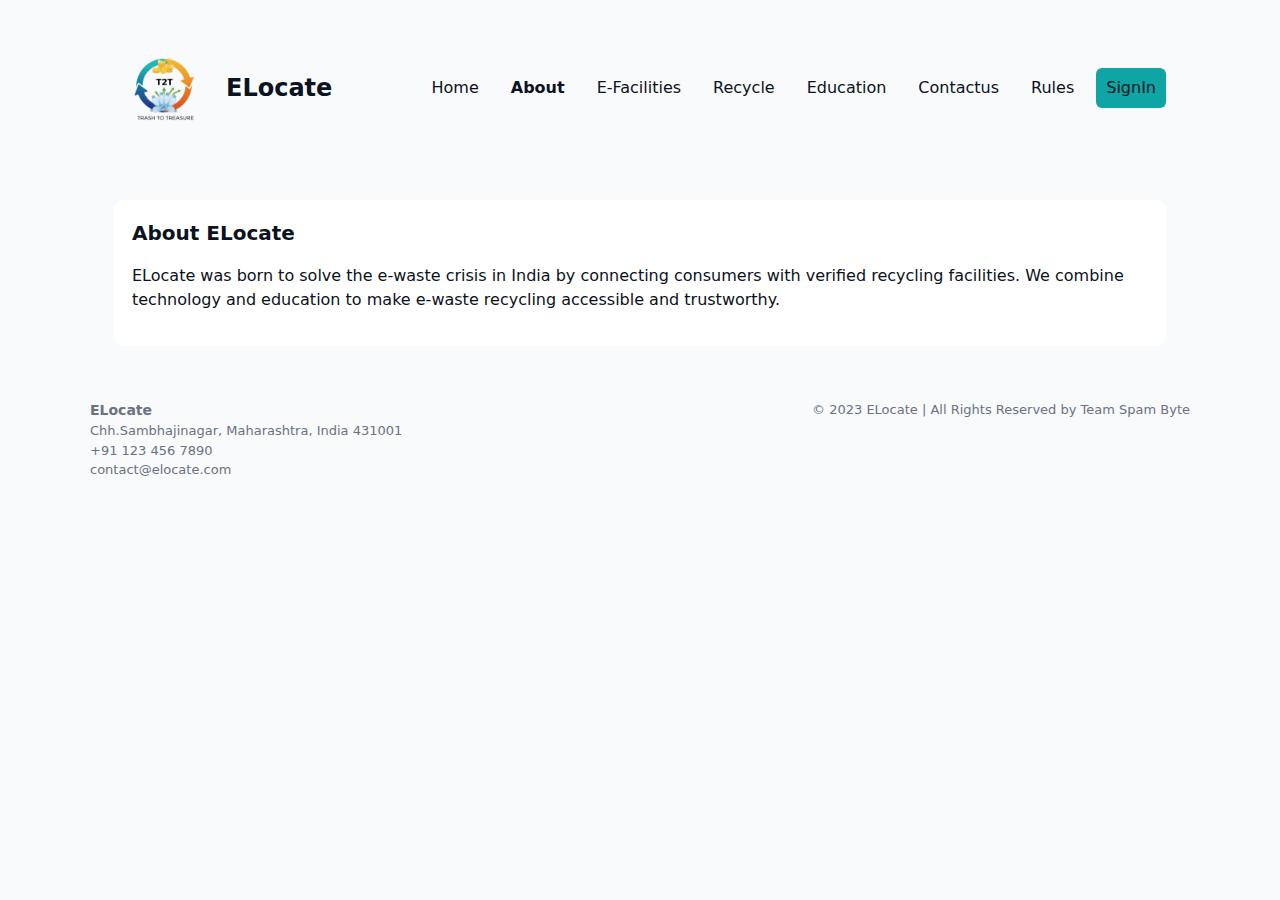
<file: about.html>
<!doctype html>
<html lang="en">
<head>
  <meta charset="utf-8" />
  <meta name="viewport" content="width=device-width,initial-scale=1" />
  <title>About - ELocate Clone</title>
  <link rel="stylesheet" href="styles.css" />
</head>
<body>
  <header class="container">
    <nav class="nav" role="navigation">
      <div class="brand"><img src="logo.png" alt="logo"/><span>ELocate</span></div>
      <div class="header-links">
        <div id="mobile-toggle" style="display:none;cursor:pointer">☰</div>
        <div class="navlinks" id="mobile-menu" style="display:flex">
          <a href="index.html" >Home</a>
          <a href="about.html" style="font-weight:700">About</a>
          <a href="efacilities.html" >E-Facilities</a>
          <a href="recycle.html" >Recycle</a>
          <a href="education.html" >Education</a>
          <a href="contactus.html" >Contactus</a>
          <a href="rules.html" >Rules</a>
          <a href="signin.html" class="cta">SignIn</a>
        </div>
      </div>
    </nav>
  </header>

  <main class="container">
    
<section class="card">
  <h2 class="section-title">About ELocate</h2>
  <p>ELocate was born to solve the e-waste crisis in India by connecting consumers with verified recycling facilities. We combine technology and education to make e-waste recycling accessible and trustworthy.</p>
</section>

  </main>

  <footer class="container footer">
    <div style="display:flex;justify-content:space-between;flex-wrap:wrap;gap:10px">
      <div>
        <strong>ELocate</strong><div class="small">Chh.Sambhajinagar, Maharashtra, India 431001<br/>+91 123 456 7890<br/>contact@elocate.com</div>
      </div>
      <div class="small">© 2023 ELocate | All Rights Reserved by Team Spam Byte</div>
    </div>
  </footer>

<script src="script.js"></script>
</body>
</html>
</file>
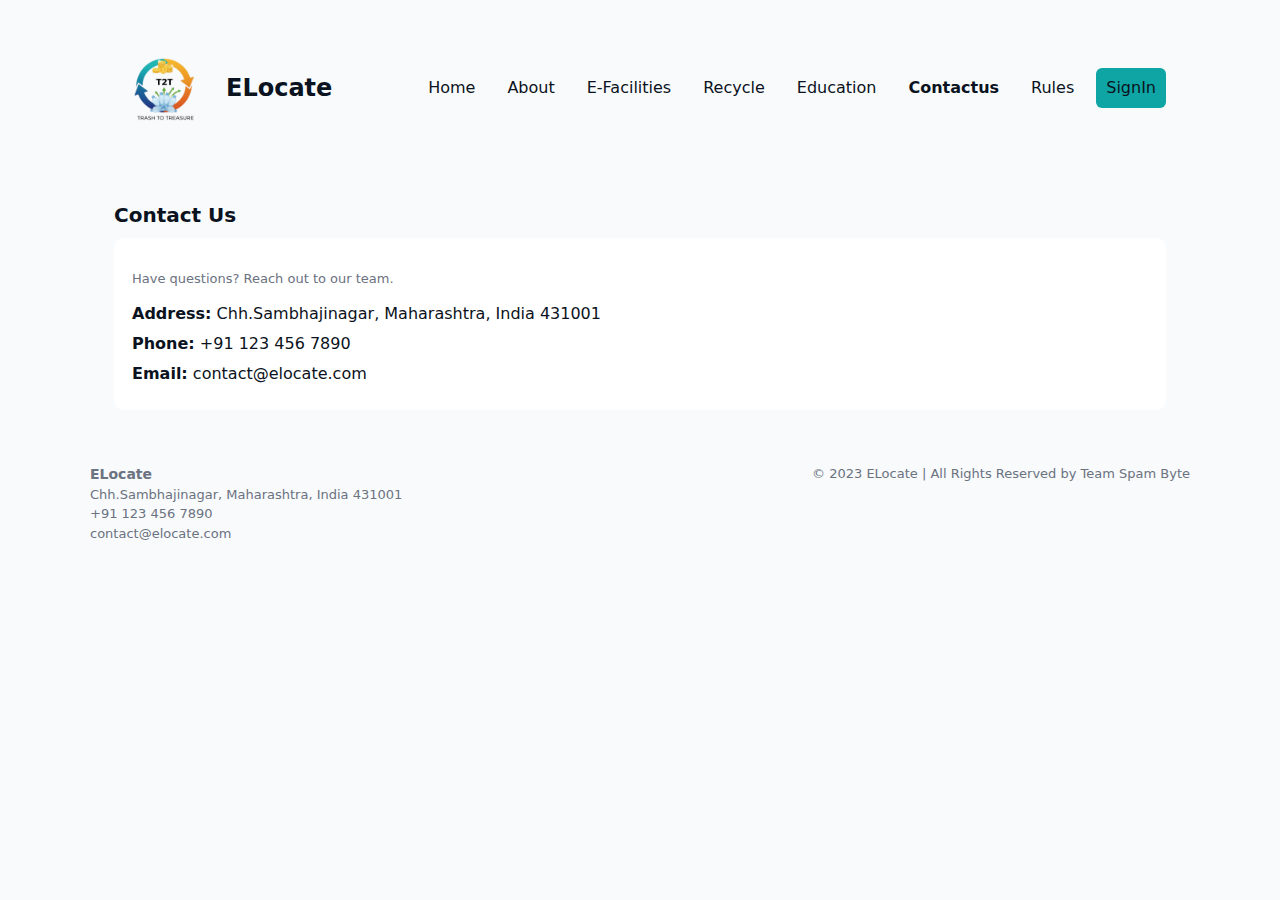
<file: contactus.html>
<!doctype html>
<html lang="en">
<head>
  <meta charset="utf-8" />
  <meta name="viewport" content="width=device-width,initial-scale=1" />
  <title>Contact Us - ELocate Clone</title>
  <link rel="stylesheet" href="styles.css" />
</head>
<body>
  <header class="container">
    <nav class="nav" role="navigation">
      <div class="brand"><img src="logo.png" alt="logo"/><span>ELocate</span></div>
      <div class="header-links">
        <div id="mobile-toggle" style="display:none;cursor:pointer">☰</div>
        <div class="navlinks" id="mobile-menu" style="display:flex">
          <a href="index.html" >Home</a>
          <a href="about.html" >About</a>
          <a href="efacilities.html" >E-Facilities</a>
          <a href="recycle.html" >Recycle</a>
          <a href="education.html" >Education</a>
          <a href="contactus.html" style="font-weight:700">Contactus</a>
          <a href="rules.html" >Rules</a>
          <a href="signin.html" class="cta">SignIn</a>
        </div>
      </div>
    </nav>
  </header>

  <main class="container">
    
<section>
  <h2 class="section-title">Contact Us</h2>
  <div class="card">
    <p class="small">Have questions? Reach out to our team.</p>
    <ul class="contact-list">
      <li><strong>Address:</strong> Chh.Sambhajinagar, Maharashtra, India 431001</li>
      <li><strong>Phone:</strong> +91 123 456 7890</li>
      <li><strong>Email:</strong> contact@elocate.com</li>
    </ul>
  </div>
</section>

  </main>

  <footer class="container footer">
    <div style="display:flex;justify-content:space-between;flex-wrap:wrap;gap:10px">
      <div>
        <strong>ELocate</strong><div class="small">Chh.Sambhajinagar, Maharashtra, India 431001<br/>+91 123 456 7890<br/>contact@elocate.com</div>
      </div>
      <div class="small">© 2023 ELocate | All Rights Reserved by Team Spam Byte</div>
    </div>
  </footer>

<script src="script.js"></script>
</body>
</html>
</file>
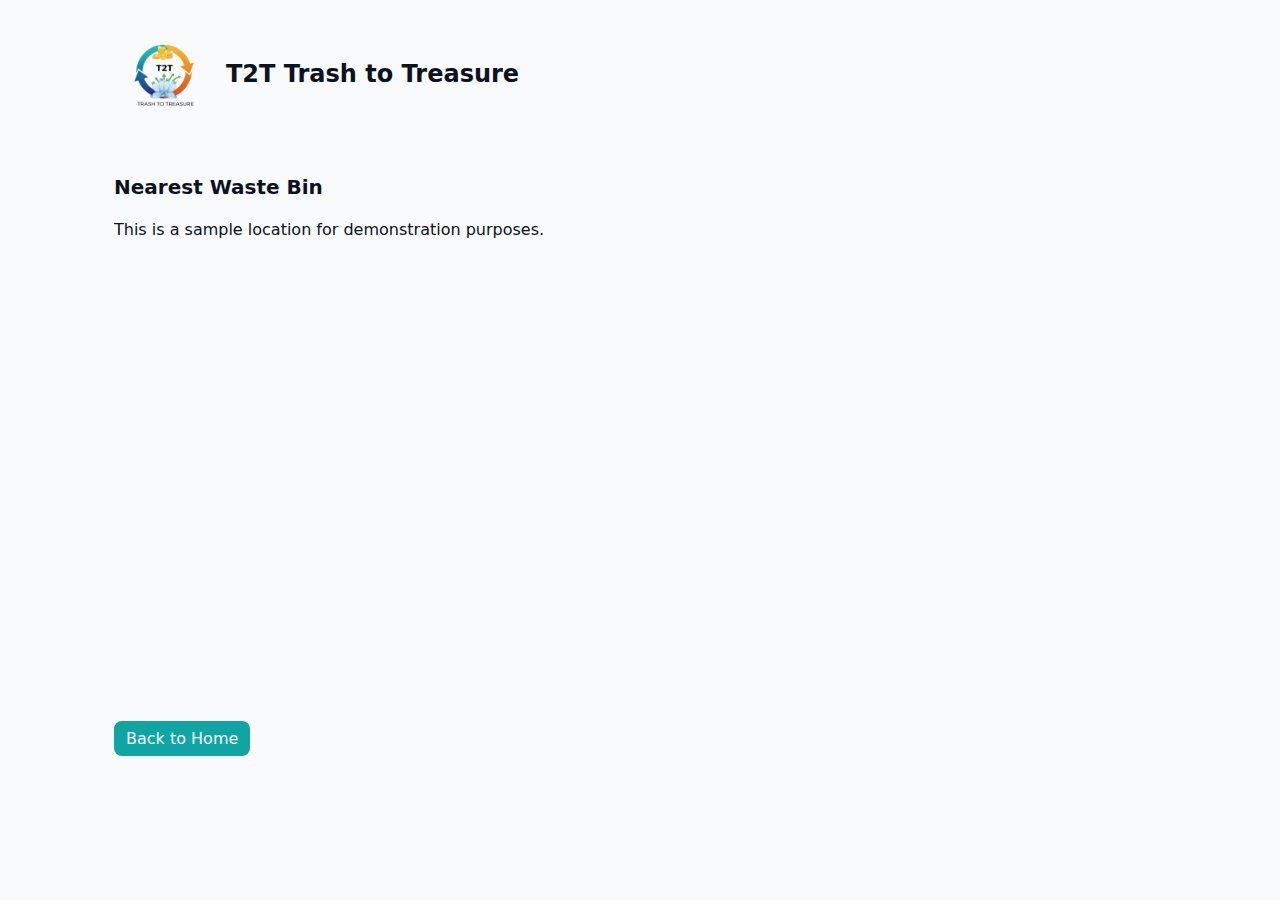
<file: dummy_location.html>
<!DOCTYPE html>
<html lang="en">
<head>
  <meta charset="UTF-8">
  <meta name="viewport" content="width=device-width, initial-scale=1.0">
  <title>Nearest Bin - T2T</title>
  <link rel="stylesheet" href="styles.css">
</head>
<body>
  <header class="container">
    <div class="brand"><img src="logo.png" alt="logo"/><span>T2T Trash to Treasure</span></div>
  </header>

  <main class="container">
    <h2 class="section-title">Nearest Waste Bin</h2>
    <p>This is a sample location for demonstration purposes.</p>
    
    <iframe
      src="https://www.google.com/maps/embed?pb=!1m18!1m12!1m3!1d3916.484083515505!2d76.6413!3d9.3155!2m3!1f0!2f0!3f0!3m2!1i1024!2i768!4f13.1!3m3!1m2!1s0x3b0629c6d3a6d6ed%3A0x123456789abcdef!2sNSS%20Polytechnic%20College%2C%20Pandalam!5e0!3m2!1sen!2sin!4v1234567890"
      width="100%" height="450" style="border:0;" allowfullscreen="" loading="lazy">
    </iframe>

    <p style="margin-top:12px"><a href="index.html" class="cta">Back to Home</a></p>
  </main>
</body>
</html>
</file>
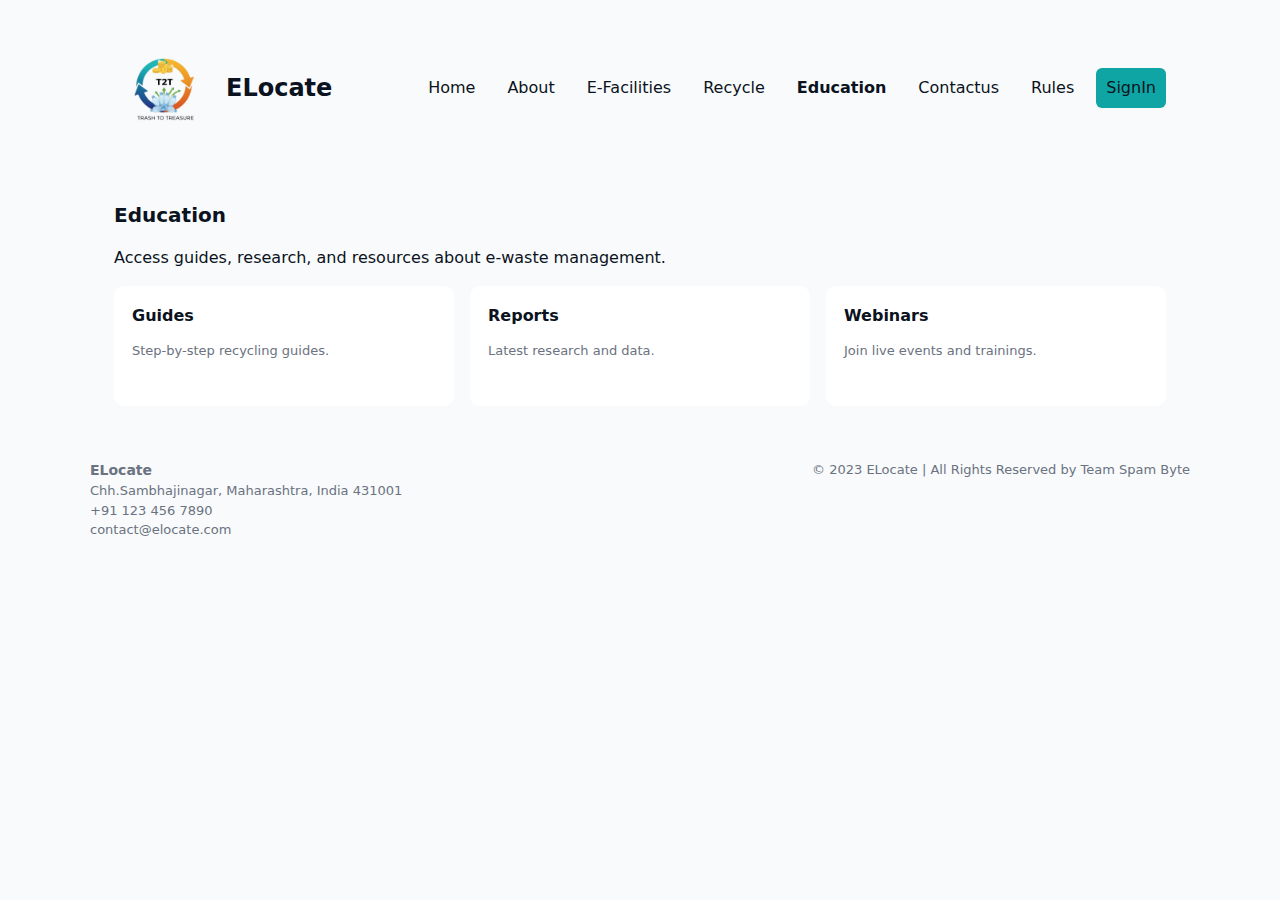
<file: education.html>
<!doctype html>
<html lang="en">
<head>
  <meta charset="utf-8" />
  <meta name="viewport" content="width=device-width,initial-scale=1" />
  <title>Education - ELocate Clone</title>
  <link rel="stylesheet" href="styles.css" />
</head>
<body>
  <header class="container">
    <nav class="nav" role="navigation">
      <div class="brand"><img src="logo.png" alt="logo"/><span>ELocate</span></div>
      <div class="header-links">
        <div id="mobile-toggle" style="display:none;cursor:pointer">☰</div>
        <div class="navlinks" id="mobile-menu" style="display:flex">
          <a href="index.html" >Home</a>
          <a href="about.html" >About</a>
          <a href="efacilities.html" >E-Facilities</a>
          <a href="recycle.html" >Recycle</a>
          <a href="education.html" style="font-weight:700">Education</a>
          <a href="contactus.html" >Contactus</a>
          <a href="rules.html" >Rules</a>
          <a href="signin.html" class="cta">SignIn</a>
        </div>
      </div>
    </nav>
  </header>

  <main class="container">
    
<section>
  <h2 class="section-title">Education</h2>
  <p>Access guides, research, and resources about e-waste management.</p>
  <div class="grid" style="margin-top:12px">
    <div class="card"><strong>Guides</strong><p class="small">Step-by-step recycling guides.</p></div>
    <div class="card"><strong>Reports</strong><p class="small">Latest research and data.</p></div>
    <div class="card"><strong>Webinars</strong><p class="small">Join live events and trainings.</p></div>
  </div>
</section>

  </main>

  <footer class="container footer">
    <div style="display:flex;justify-content:space-between;flex-wrap:wrap;gap:10px">
      <div>
        <strong>ELocate</strong><div class="small">Chh.Sambhajinagar, Maharashtra, India 431001<br/>+91 123 456 7890<br/>contact@elocate.com</div>
      </div>
      <div class="small">© 2023 ELocate | All Rights Reserved by Team Spam Byte</div>
    </div>
  </footer>

<script src="script.js"></script>
</body>
</html>
</file>
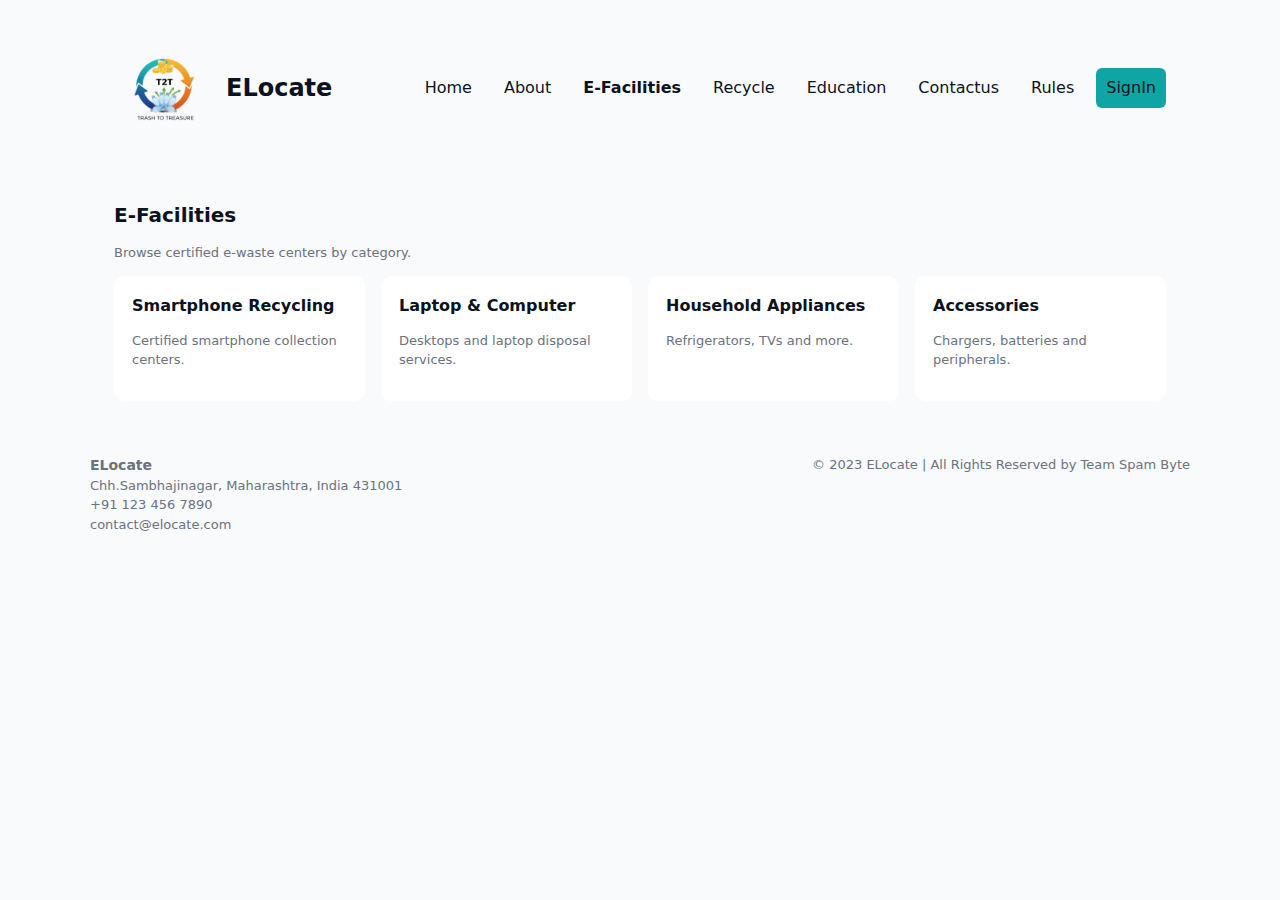
<file: efacilities.html>
<!doctype html>
<html lang="en">
<head>
  <meta charset="utf-8" />
  <meta name="viewport" content="width=device-width,initial-scale=1" />
  <title>E-Facilities - ELocate Clone</title>
  <link rel="stylesheet" href="styles.css" />
</head>
<body>
  <header class="container">
    <nav class="nav" role="navigation">
      <div class="brand"><img src="logo.png" alt="logo"/><span>ELocate</span></div>
      <div class="header-links">
        <div id="mobile-toggle" style="display:none;cursor:pointer">☰</div>
        <div class="navlinks" id="mobile-menu" style="display:flex">
          <a href="index.html" >Home</a>
          <a href="about.html" >About</a>
          <a href="efacilities.html" style="font-weight:700">E-Facilities</a>
          <a href="recycle.html" >Recycle</a>
          <a href="education.html" >Education</a>
          <a href="contactus.html" >Contactus</a>
          <a href="rules.html" >Rules</a>
          <a href="signin.html" class="cta">SignIn</a>
        </div>
      </div>
    </nav>
  </header>

  <main class="container">
    
<section>
  <h2 class="section-title">E-Facilities</h2>
  <p class="small">Browse certified e-waste centers by category.</p>
  <div class="grid" style="margin-top:12px">
    <div class="card"><strong>Smartphone Recycling</strong><p class="small">Certified smartphone collection centers.</p></div>
    <div class="card"><strong>Laptop & Computer</strong><p class="small">Desktops and laptop disposal services.</p></div>
    <div class="card"><strong>Household Appliances</strong><p class="small">Refrigerators, TVs and more.</p></div>
    <div class="card"><strong>Accessories</strong><p class="small">Chargers, batteries and peripherals.</p></div>
  </div>
</section>

  </main>

  <footer class="container footer">
    <div style="display:flex;justify-content:space-between;flex-wrap:wrap;gap:10px">
      <div>
        <strong>ELocate</strong><div class="small">Chh.Sambhajinagar, Maharashtra, India 431001<br/>+91 123 456 7890<br/>contact@elocate.com</div>
      </div>
      <div class="small">© 2023 ELocate | All Rights Reserved by Team Spam Byte</div>
    </div>
  </footer>

<script src="script.js"></script>
</body>
</html>
</file>
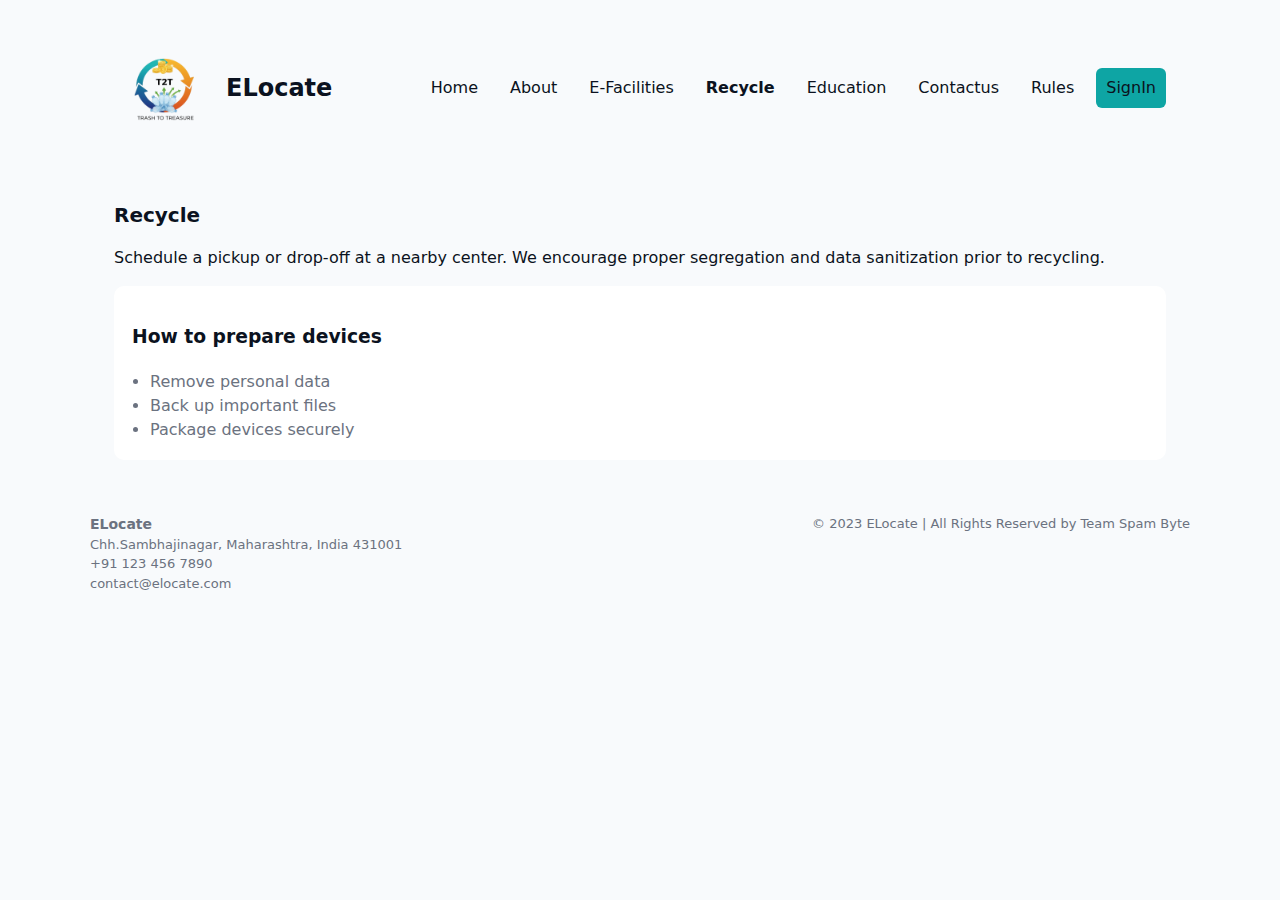
<file: recycle.html>
<!doctype html>
<html lang="en">
<head>
  <meta charset="utf-8" />
  <meta name="viewport" content="width=device-width,initial-scale=1" />
  <title>Recycle - ELocate Clone</title>
  <link rel="stylesheet" href="styles.css" />
</head>
<body>
  <header class="container">
    <nav class="nav" role="navigation">
      <div class="brand"><img src="logo.png" alt="logo"/><span>ELocate</span></div>
      <div class="header-links">
        <div id="mobile-toggle" style="display:none;cursor:pointer">☰</div>
        <div class="navlinks" id="mobile-menu" style="display:flex">
          <a href="index.html" >Home</a>
          <a href="about.html" >About</a>
          <a href="efacilities.html" >E-Facilities</a>
          <a href="recycle.html" style="font-weight:700">Recycle</a>
          <a href="education.html" >Education</a>
          <a href="contactus.html" >Contactus</a>
          <a href="rules.html" >Rules</a>
          <a href="signin.html" class="cta">SignIn</a>
        </div>
      </div>
    </nav>
  </header>

  <main class="container">
    
<section>
  <h2 class="section-title">Recycle</h2>
  <p>Schedule a pickup or drop-off at a nearby center. We encourage proper segregation and data sanitization prior to recycling.</p>
  <div class="card" style="margin-top:12px">
    <h3>How to prepare devices</h3>
    <ul class="list">
      <li>Remove personal data</li>
      <li>Back up important files</li>
      <li>Package devices securely</li>
    </ul>
  </div>
</section>

  </main>

  <footer class="container footer">
    <div style="display:flex;justify-content:space-between;flex-wrap:wrap;gap:10px">
      <div>
        <strong>ELocate</strong><div class="small">Chh.Sambhajinagar, Maharashtra, India 431001<br/>+91 123 456 7890<br/>contact@elocate.com</div>
      </div>
      <div class="small">© 2023 ELocate | All Rights Reserved by Team Spam Byte</div>
    </div>
  </footer>

<script src="script.js"></script>
</body>
</html>
</file>
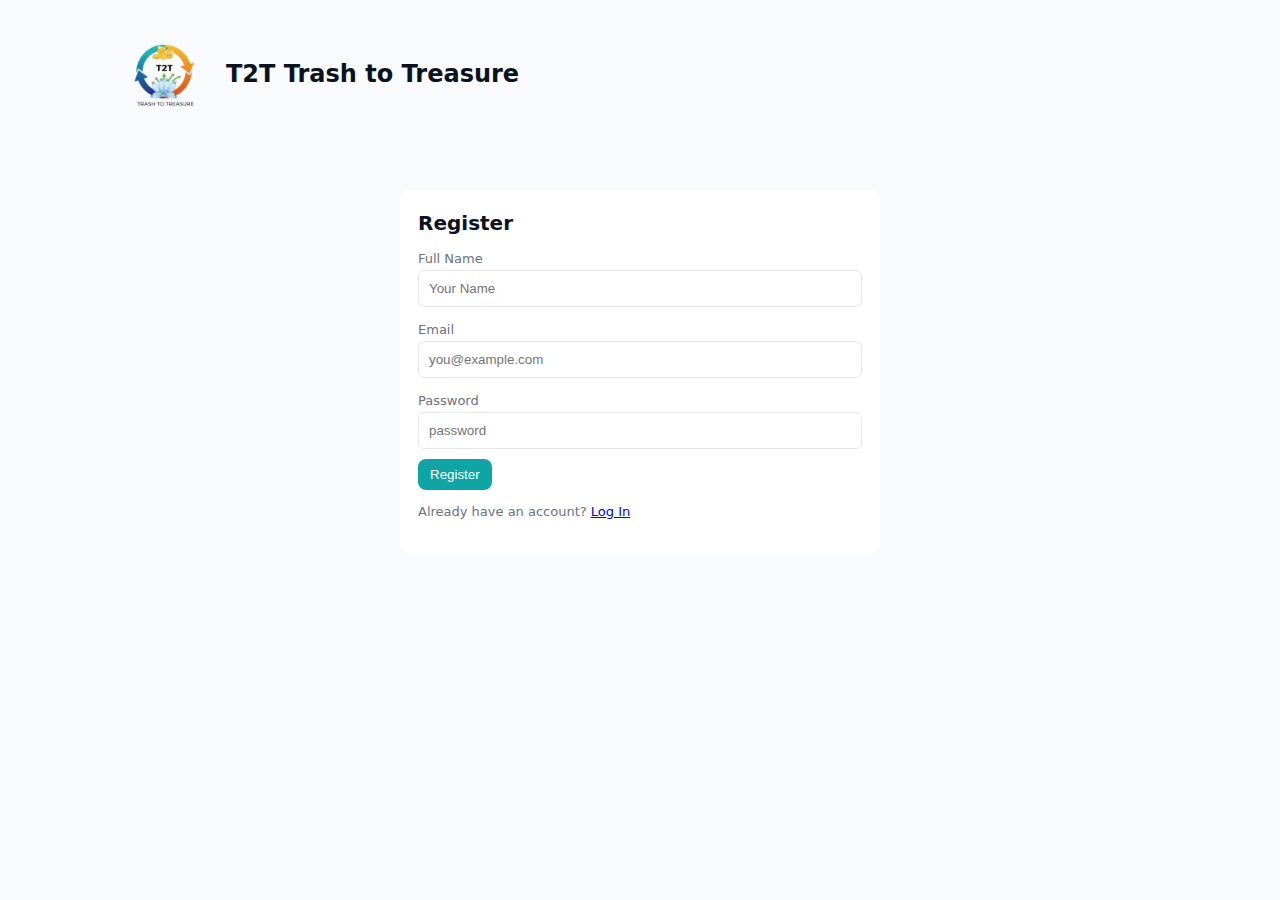
<file: register.html>
<!DOCTYPE html>
<html lang="en">
<head>
  <meta charset="UTF-8">
  <meta name="viewport" content="width=device-width,initial-scale=1.0">
  <title>Register - T2T</title>
  <link rel="stylesheet" href="styles.css">
</head>
<body>
  <header class="container">
    <div class="brand"><img src="logo.png" alt="logo"/><span>T2T Trash to Treasure</span></div>
  </header>

  <main class="container">
    <section style="max-width:480px;margin:18px auto">
      <div class="card">
        <h2 class="section-title">Register</h2>
        <form action="register.php" method="post">
          <div style="margin-bottom:10px">
            <label class="small">Full Name</label><br/>
            <input type="text" name="fullname" placeholder="Your Name" required style="width:100%;padding:10px;border-radius:6px;border:1px solid #e6e9ee"/>
          </div>
          <div style="margin-bottom:10px">
            <label class="small">Email</label><br/>
            <input type="email" name="email" placeholder="you@example.com" required style="width:100%;padding:10px;border-radius:6px;border:1px solid #e6e9ee"/>
          </div>
          <div style="margin-bottom:10px">
            <label class="small">Password</label><br/>
            <input type="password" name="password" placeholder="password" required style="width:100%;padding:10px;border-radius:6px;border:1px solid #e6e9ee"/>
          </div>
          <button type="submit" name="submit" class="cta" style="border:none;cursor:pointer">Register</button>
        </form>

        <p class="small" style="margin-top:12px">
          Already have an account? <a href="signin.html">Log In</a>
        </p>
      </div>
    </section>
  </main>
</body>
</html>
</file>
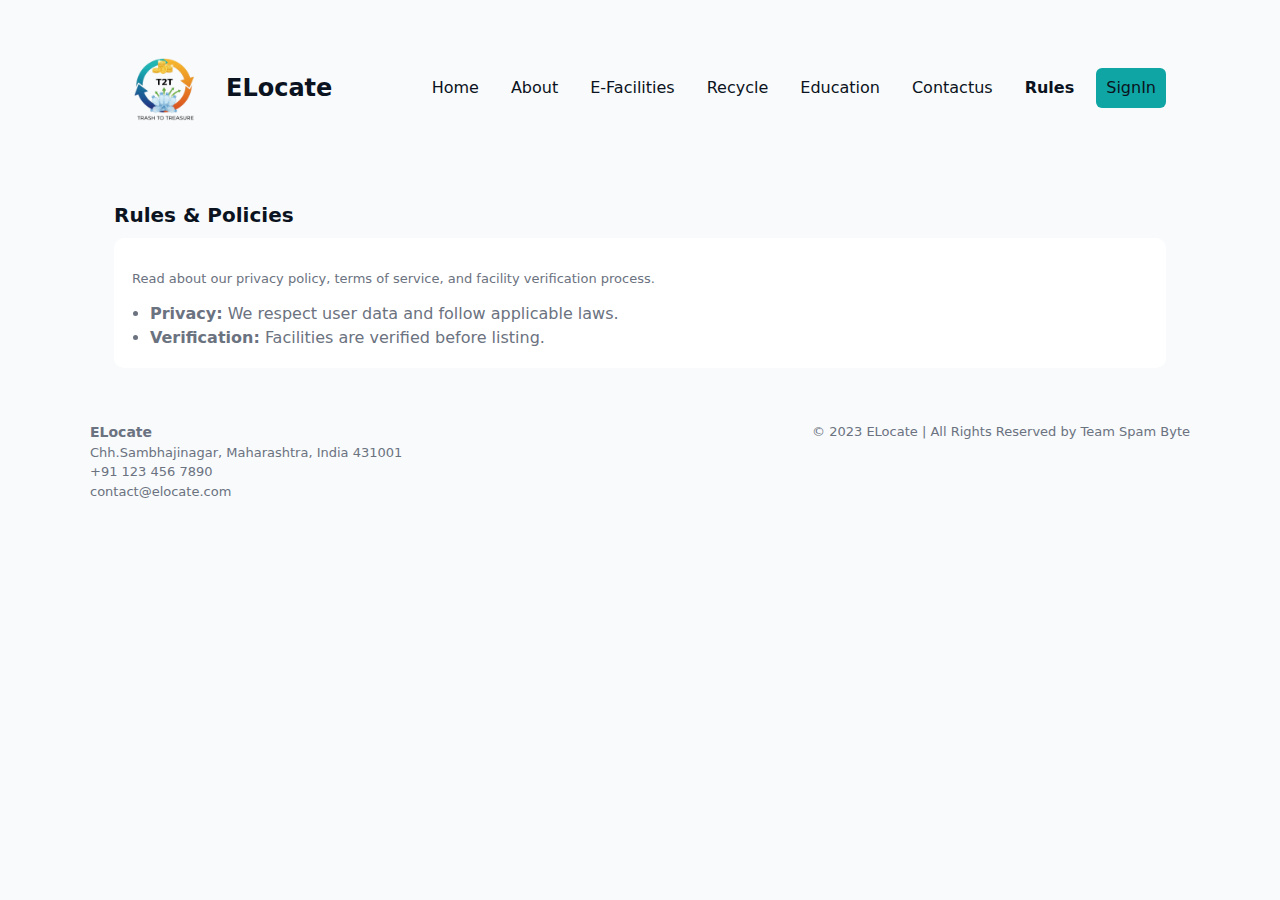
<file: rules.html>
<!doctype html>
<html lang="en">
<head>
  <meta charset="utf-8" />
  <meta name="viewport" content="width=device-width,initial-scale=1" />
  <title>Rules - ELocate Clone</title>
  <link rel="stylesheet" href="styles.css" />
</head>
<body>
  <header class="container">
    <nav class="nav" role="navigation">
      <div class="brand"><img src="logo.png" alt="logo"/><span>ELocate</span></div>
      <div class="header-links">
        <div id="mobile-toggle" style="display:none;cursor:pointer">☰</div>
        <div class="navlinks" id="mobile-menu" style="display:flex">
          <a href="index.html" >Home</a>
          <a href="about.html" >About</a>
          <a href="efacilities.html" >E-Facilities</a>
          <a href="recycle.html" >Recycle</a>
          <a href="education.html" >Education</a>
          <a href="contactus.html" >Contactus</a>
          <a href="rules.html" style="font-weight:700">Rules</a>
          <a href="signin.html" class="cta">SignIn</a>
        </div>
      </div>
    </nav>
  </header>

  <main class="container">
    
<section>
  <h2 class="section-title">Rules & Policies</h2>
  <div class="card">
    <p class="small">Read about our privacy policy, terms of service, and facility verification process.</p>
    <ul class="list">
      <li><strong>Privacy:</strong> We respect user data and follow applicable laws.</li>
      <li><strong>Verification:</strong> Facilities are verified before listing.</li>
    </ul>
  </div>
</section>

  </main>

  <footer class="container footer">
    <div style="display:flex;justify-content:space-between;flex-wrap:wrap;gap:10px">
      <div>
        <strong>ELocate</strong><div class="small">Chh.Sambhajinagar, Maharashtra, India 431001<br/>+91 123 456 7890<br/>contact@elocate.com</div>
      </div>
      <div class="small">© 2023 ELocate | All Rights Reserved by Team Spam Byte</div>
    </div>
  </footer>

<script src="script.js"></script>
</body>
</html>
</file>
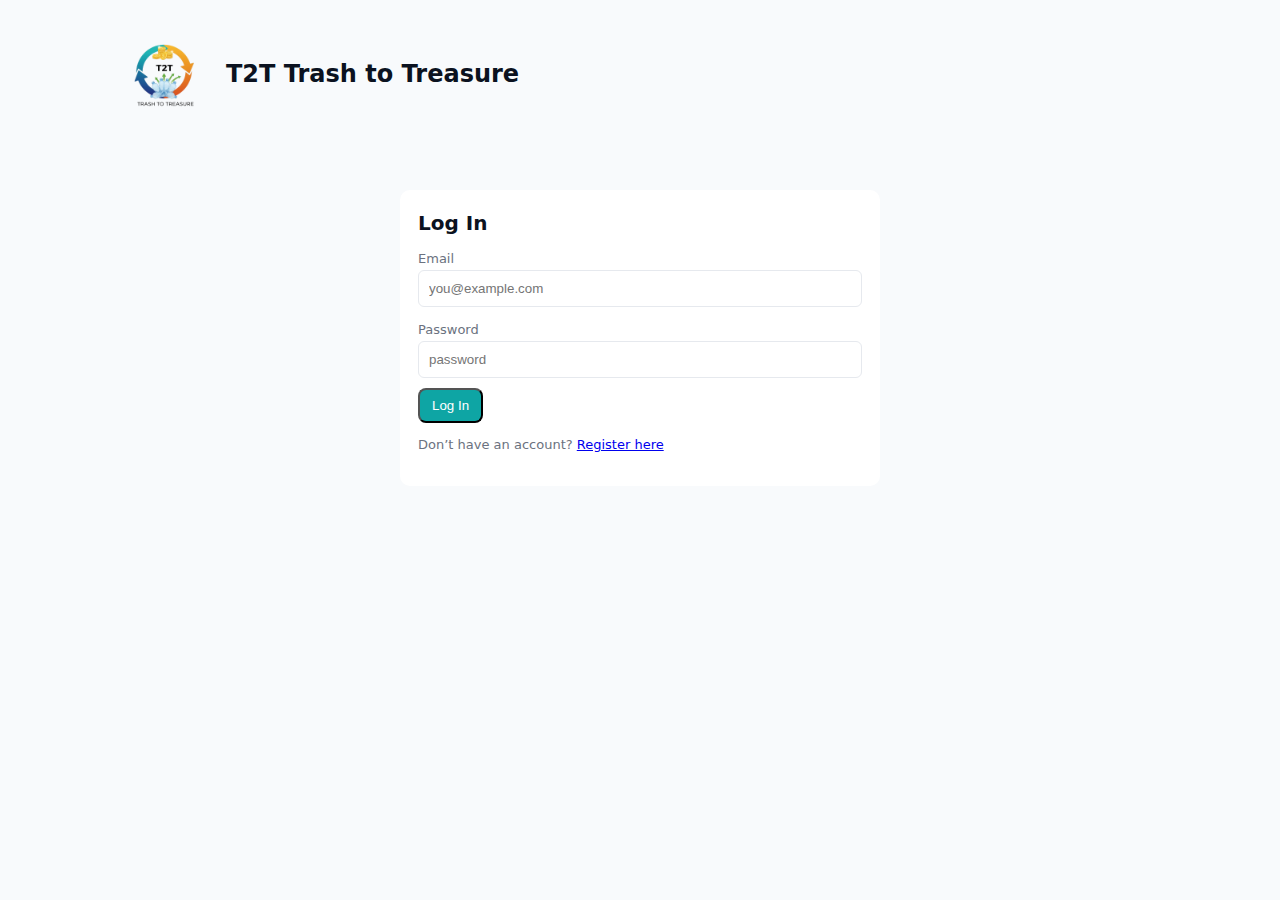
<file: signin.html>
<!DOCTYPE html>
<html lang="en">
<head>
  <meta charset="UTF-8">
  <meta name="viewport" content="width=device-width,initial-scale=1.0">
  <title>Log In - T2T</title>
  <link rel="stylesheet" href="styles.css">
</head>
<body>
  <header class="container">
    <div class="brand"><img src="logo.png" alt="logo"/><span>T2T Trash to Treasure</span></div>
  </header>

  <main class="container">
    <section style="max-width:480px;margin:18px auto">
      <div class="card">
        <h2 class="section-title">Log In</h2>
        <form action="login.php" method="post">
          <div style="margin-bottom:10px">
            <label class="small">Email</label><br/>
            <input type="email" name="email" placeholder="you@example.com" required style="width:100%;padding:10px;border-radius:6px;border:1px solid #e6e9ee"/>
          </div>
          <div style="margin-bottom:10px">
            <label class="small">Password</label><br/>
            <input type="password" name="password" placeholder="password" required style="width:100%;padding:10px;border-radius:6px;border:1px solid #e6e9ee"/>
          </div>
          <button type="submit" name="submit" class="cta">Log In</button>
        </form>

        <p class="small" style="margin-top:12px">
          Don’t have an account? <a href="register.html">Register here</a>
        </p>
      </div>
    </section>
  </main>
</body>
</html>
</file>
<file: styles.css>
/* styles.css - simple responsive styles */
:root{
  --accent:#0ea5a4;
  --dark:#0b1220;
  --muted:#6b7280;
  --bg:#f8fafc;
}
*{box-sizing:border-box}
body{font-family:Inter,ui-sans-serif,system-ui,-apple-system,"Segoe UI",Roboto,"Helvetica Neue",Arial; margin:0; color:var(--dark); background:var(--bg); line-height:1.5}
.container{max-width:1100px;margin:0 auto;padding:24px}
.nav{display:flex;align-items:center;justify-content:space-between;padding:14px 0}
.brand {
    display: flex;
    align-items: center;
    gap: 12px; /* slightly more space */
    font-weight: 800; /* make it bolder */
    font-size: 24px; /* increase site name size */
    color: var(--dark);
}

.brand img {
    height: 100px;  /* increased from 36px */
    width: 100px;   /* increased from 36px */
    border-radius: 6px;
}

.navlinks{display:flex;gap:12px;align-items:center}
.navlinks a{color:var(--dark);text-decoration:none;padding:8px 10px;border-radius:6px}
.navlinks a:hover{background:#fff}
.cta{background:var(--accent);color:white;padding:8px 12px;border-radius:8px;text-decoration:none}
.hero{background:white;border-radius:12px;padding:40px;margin-top:18px;display:flex;gap:24px;align-items:center}
.hero .left{flex:1}
.hero h1{margin:0 0 12px;font-size:28px}
.hero p{margin:0 0 18px;color:var(--muted)}
.grid{display:grid;grid-template-columns:repeat(auto-fit,minmax(220px,1fr));gap:16px;margin-top:18px}
.card{background:white;border-radius:10px;padding:18px;min-height:120px}
.footer{padding:30px 0;color:var(--muted);font-size:14px}
.badge{display:inline-block;background:#eefbf9;color:#046b60;padding:6px 10px;border-radius:999px;font-weight:600;margin-bottom:12px}
.hero-img{width:320px;max-width:40%;border-radius:10px;object-fit:cover}
.header-links{display:flex;gap:8px}
@media(max-width:800px){.hero{flex-direction:column}.hero-img{max-width:100%}}
.section-title{font-size:20px;margin:0 0 8px}
.list{margin:0;padding-left:18px;color:var(--muted)}
.contact-list{list-style:none;padding:0;margin:0}
.contact-list li{margin:6px 0}
.small{font-size:13px;color:var(--muted)}
</file>
